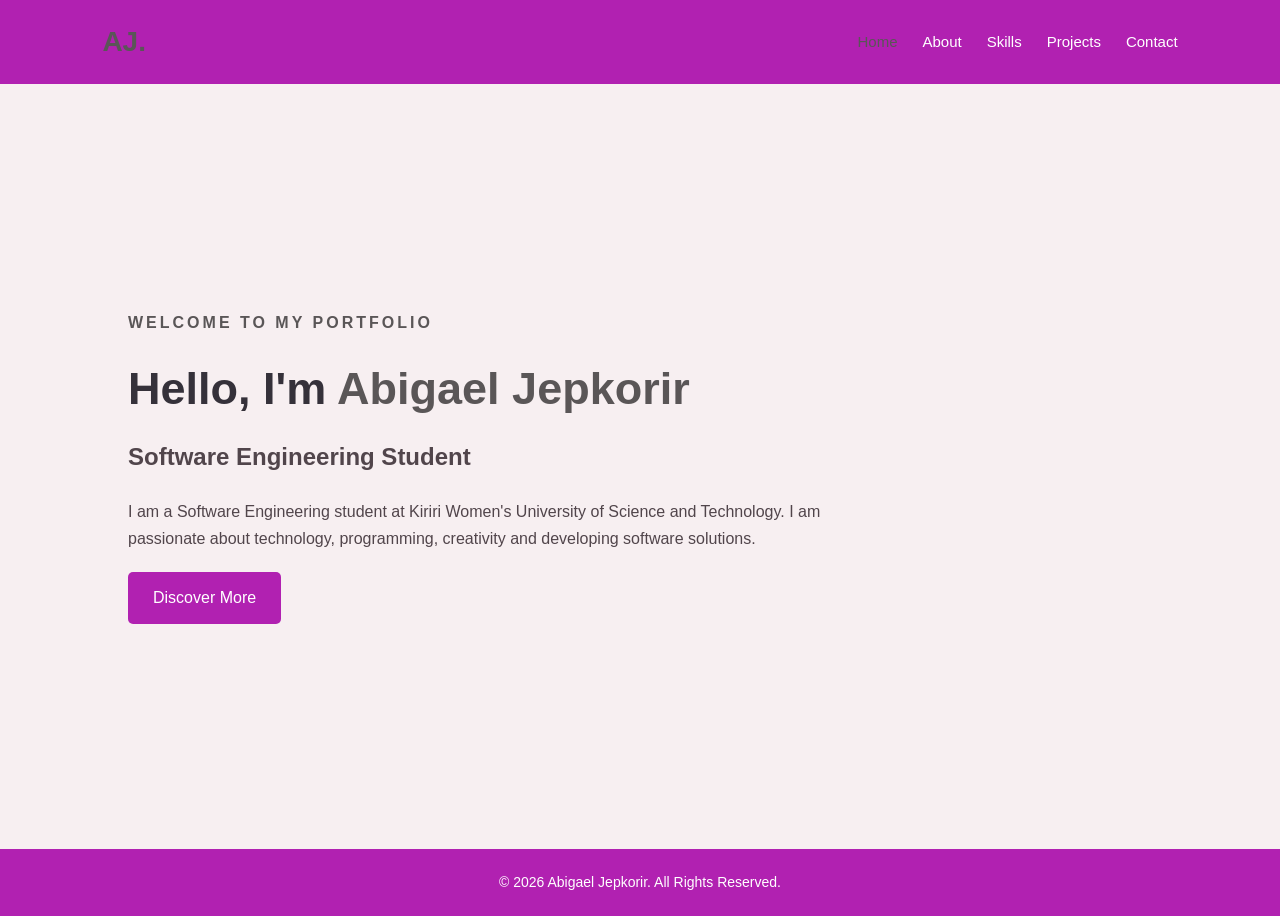
<file: index.html>
<!DOCTYPE html>
<html lang="en">
<head>
    <meta charset="UTF-8">
    <meta name="viewport" content="width=device-width, initial-scale=1.0">
    <title>Abigael Jepkorir | Portfolio</title>
    <link rel="stylesheet" href="style.css">
</head>
<body>

    <header>
        <nav class="navbar">
            <a href="index.html" class="logo">AJ.</a>

            <ul class="nav-links">
                <li><a href="index.html" class="active">Home</a></li>
                <li><a href="about.html">About</a></li>
                <li><a href="skills.html">Skills</a></li>
                <li><a href="projects.html">Projects</a></li>
                <li><a href="contact.html">Contact</a></li>
            </ul>
        </nav>
    </header>

    <main class="home">
        <div class="home-content">
            <p class="intro">WELCOME TO MY PORTFOLIO</p>

            <h1>Hello, I'm <span>Abigael Jepkorir</span></h1>

            <h2>Software Engineering Student</h2>

            <p>
                I am a Software Engineering student at
                Kiriri Women's University of Science and Technology.
                I am passionate about technology, programming,
                creativity and developing software solutions.
            </p>

            <a href="about.html" class="btn">Discover More</a>
        </div>
    </main>

    <footer>
        <p>&copy; 2026 Abigael Jepkorir. All Rights Reserved.</p>
    </footer>

</body>
</html>
</file>
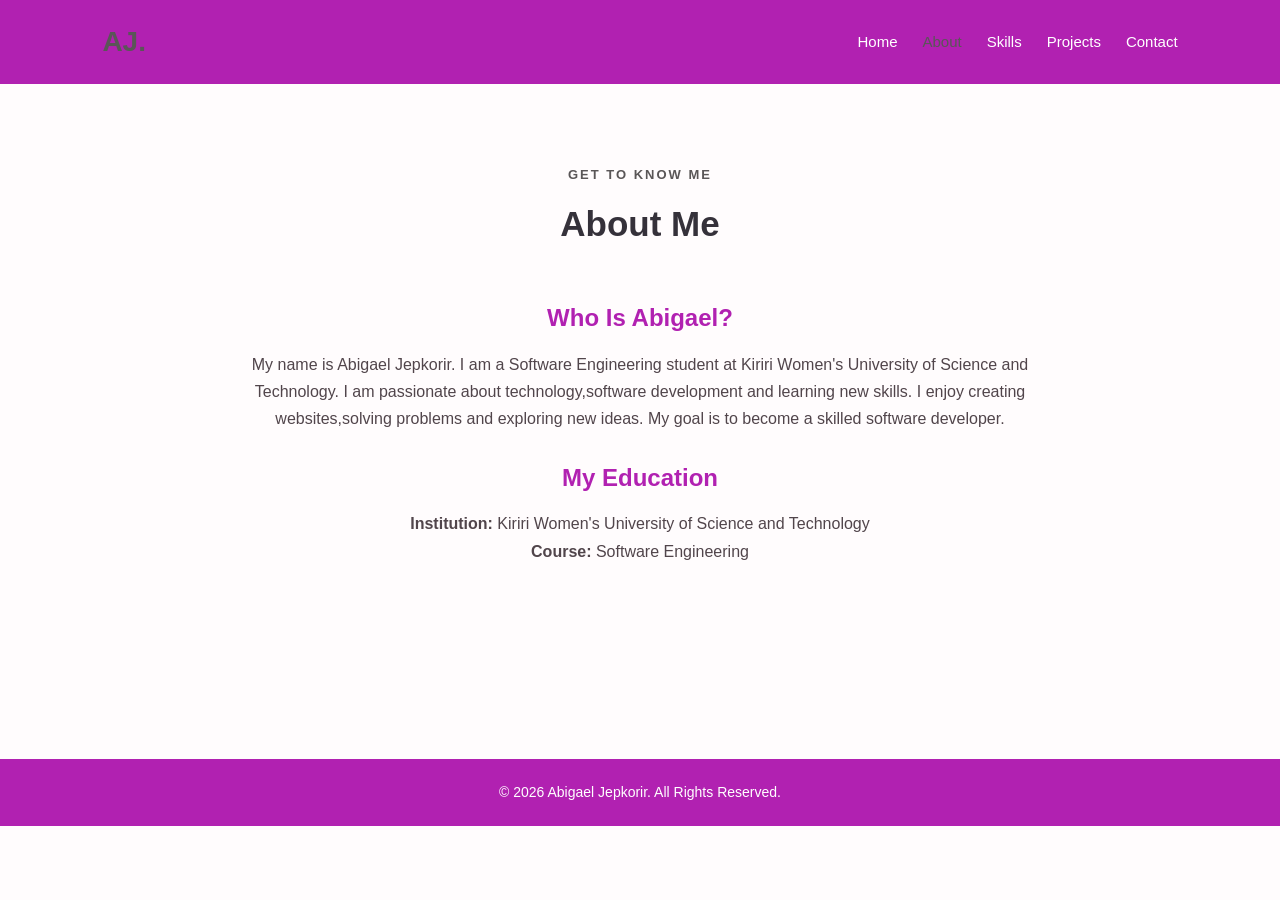
<file: about.html>
<!DOCTYPE html>
<html lang="en">
<head>
    <meta charset="UTF-8">
    <meta name="viewport" content="width=device-width, initial-scale=1.0">
    <title>About Me | Abigail Jepkorir</title>
    <link rel="stylesheet" href="style.css">
</head>
<body>

    <header>
        <nav class="navbar">
            <a href="index.html" class="logo">AJ.</a>

            <ul class="nav-links">
                <li><a href="index.html">Home</a></li>
                <li><a href="about.html" class="active">About</a></li>
                <li><a href="skills.html">Skills</a></li>
                <li><a href="projects.html">Projects</a></li>
                <li><a href="contact.html">Contact</a></li>
            </ul>
        </nav>
    </header>

    <main class="section">
        <div class="section-heading">
            <p>GET TO KNOW ME</p>
            <h1>About Me</h1>
        </div>

        <div class="about-content">
            <h2>Who Is Abigael?</h2>

            <p>
                My name is Abigael Jepkorir. I am a Software
                Engineering student at Kiriri Women's University
                of Science and Technology.

                I am passionate about technology,software 
                development and learning new skills.

                I enjoy creating websites,solving problems
                and exploring new ideas.

                My goal is to become a skilled software developer.
            </p>

            <h2>My Education</h2>

            <p>
                <strong>Institution:</strong>
                Kiriri Women's University of Science and Technology
            </p>

            <p>
                <strong>Course:</strong> Software Engineering
            </p>

        </div>
    </main>

    <footer>
        <p>&copy; 2026 Abigael Jepkorir. All Rights Reserved.</p>
    </footer>

</body>
</html>
</file>
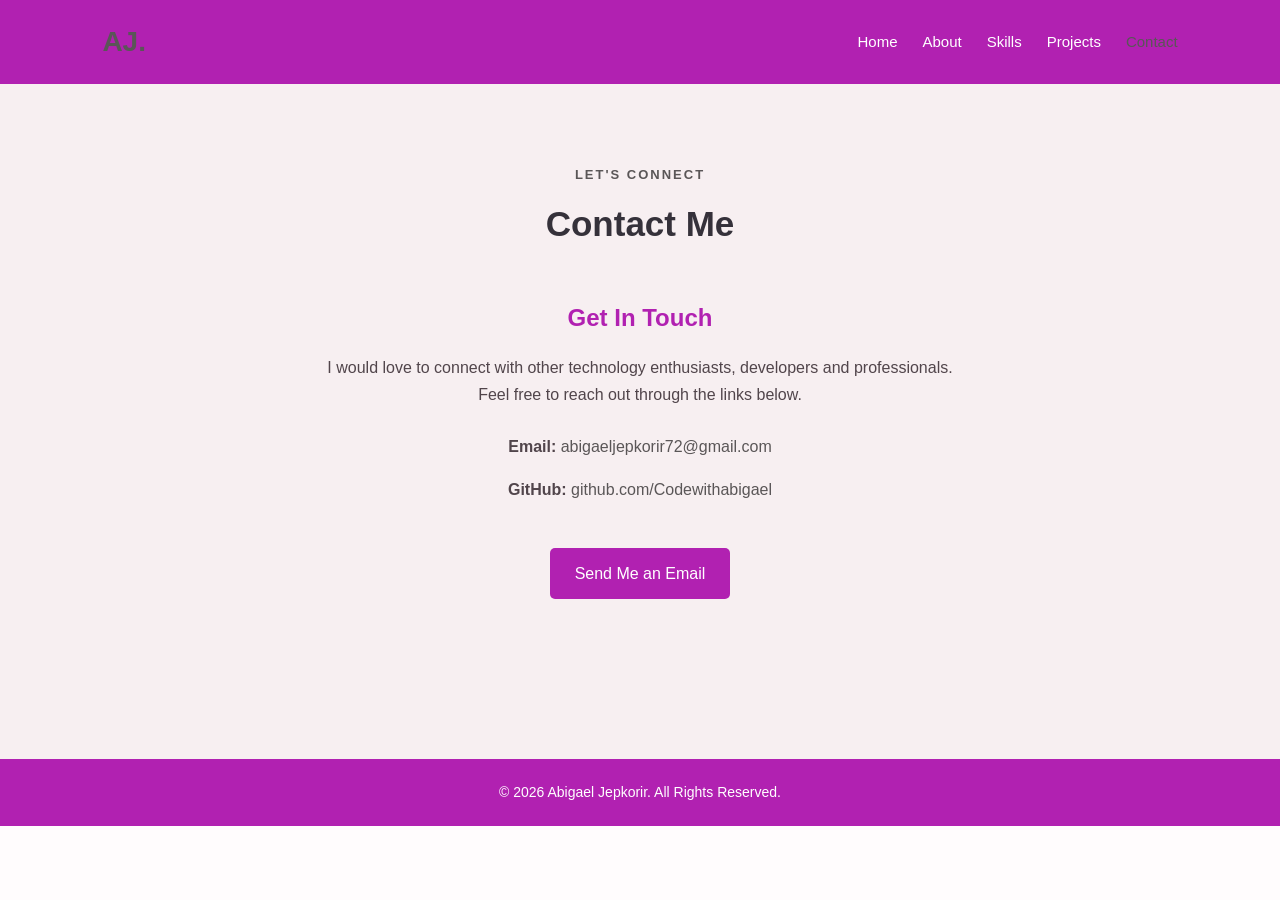
<file: contact.html>
<!DOCTYPE html>
<html lang="en">
<head>
    <meta charset="UTF-8">
    <meta name="viewport" content="width=device-width, initial-scale=1.0">
    <title>Contact Me | Abigael Jepkorir</title>
    <link rel="stylesheet" href="style.css">
</head>
<body>

    <header>
        <nav class="navbar">
            <a href="index.html" class="logo">AJ.</a>

            <ul class="nav-links">
                <li><a href="index.html">Home</a></li>
                <li><a href="about.html">About</a></li>
                <li><a href="skills.html">Skills</a></li>
                <li><a href="projects.html">Projects</a></li>
                <li><a href="contact.html" class="active">Contact</a></li>
            </ul>
        </nav>
    </header>

    <main class="section contact-section">
        <div class="section-heading">
            <p>LET'S CONNECT</p>
            <h1>Contact Me</h1>
        </div>

        <div class="contact-content">

            <h2>Get In Touch</h2>

            <p>
                I would love to connect with other technology
                enthusiasts, developers and professionals.
                Feel free to reach out through the links below.
            </p>

            <div class="contact-details">

                <p>
                    <strong>Email:</strong>
                    <a href="mailto:abigaeljepkorir72@gmail.com">
                        abigaeljepkorir72@gmail.com
                    </a>
                </p>

                <p>
                    <strong>GitHub:</strong>
                    <a href="https://github.com/Codewithabigael"
                       target="_blank"
                       rel="noopener noreferrer">
                        github.com/Codewithabigael
                    </a>
                </p>

            </div>

            <a href="mailto:abigaeljepkorir72@gmail.com" class="btn">
                Send Me an Email
            </a>

        </div>
    </main>

    <footer>
        <p>&copy; 2026 Abigael Jepkorir. All Rights Reserved.</p>
    </footer>

</body>
</html>
</file>
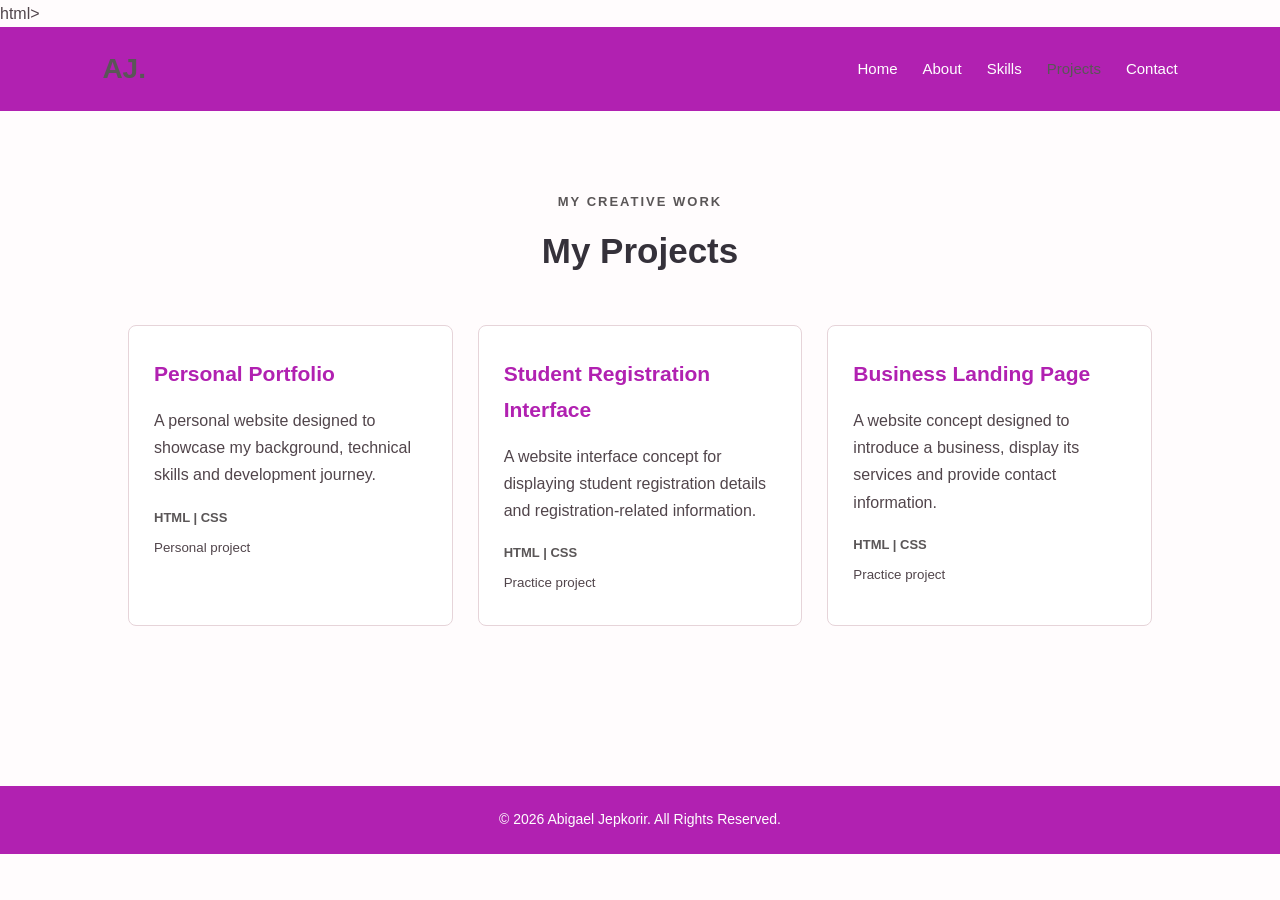
<file: projects.html>
<!DOCTYPE html> html>
<html lang="en">
<head>
    <meta charset="UTF-8">
    <meta name="viewport" content="width=device-width, initial-scale=1.0">
    <title>My Projects | Abigael Jepkorir</title>
    <link rel="stylesheet" href="style.css">
</head>
<body>

    <header>
        <nav class="navbar">
            <a href="index.html" class="logo">AJ.</a>

            <ul class="nav-links">
                <li><a href="index.html">Home</a></li>
                <li><a href="about.html">About</a></li>
                <li><a href="skills.html">Skills</a></li>
                <li><a href="projects.html" class="active">Projects</a></li>
                <li><a href="contact.html">Contact</a></li>
            </ul>
        </nav>
    </header>

    <main class="section">
        <div class="section-heading">
            <p>MY CREATIVE WORK</p>
            <h1>My Projects</h1>
        </div>

        <div class="projects-container">

            <div class="project-card">
                <h2>Personal Portfolio</h2>

                <p>
                    A personal website designed to showcase
                    my background, technical skills and
                    development journey.
                </p>

                <span>HTML | CSS</span>
                <small>Personal project</small>
            </div>

            <div class="project-card">
                <h2>Student Registration Interface</h2>

                <p>
                    A website interface concept for displaying
                    student registration details and
                    registration-related information.
                </p>

                <span>HTML | CSS</span>
                <small>Practice project</small>
            </div>

            <div class="project-card">
                <h2>Business Landing Page</h2>

                <p>
                    A website concept designed to introduce
                    a business, display its services and
                    provide contact information.
                </p>

                <span>HTML | CSS</span>
                <small>Practice project</small>
            </div>

        </div>
    </main>

    <footer>
        <p>&copy; 2026 Abigael Jepkorir. All Rights Reserved.</p>
    </footer>

</body>
</html>
</file>
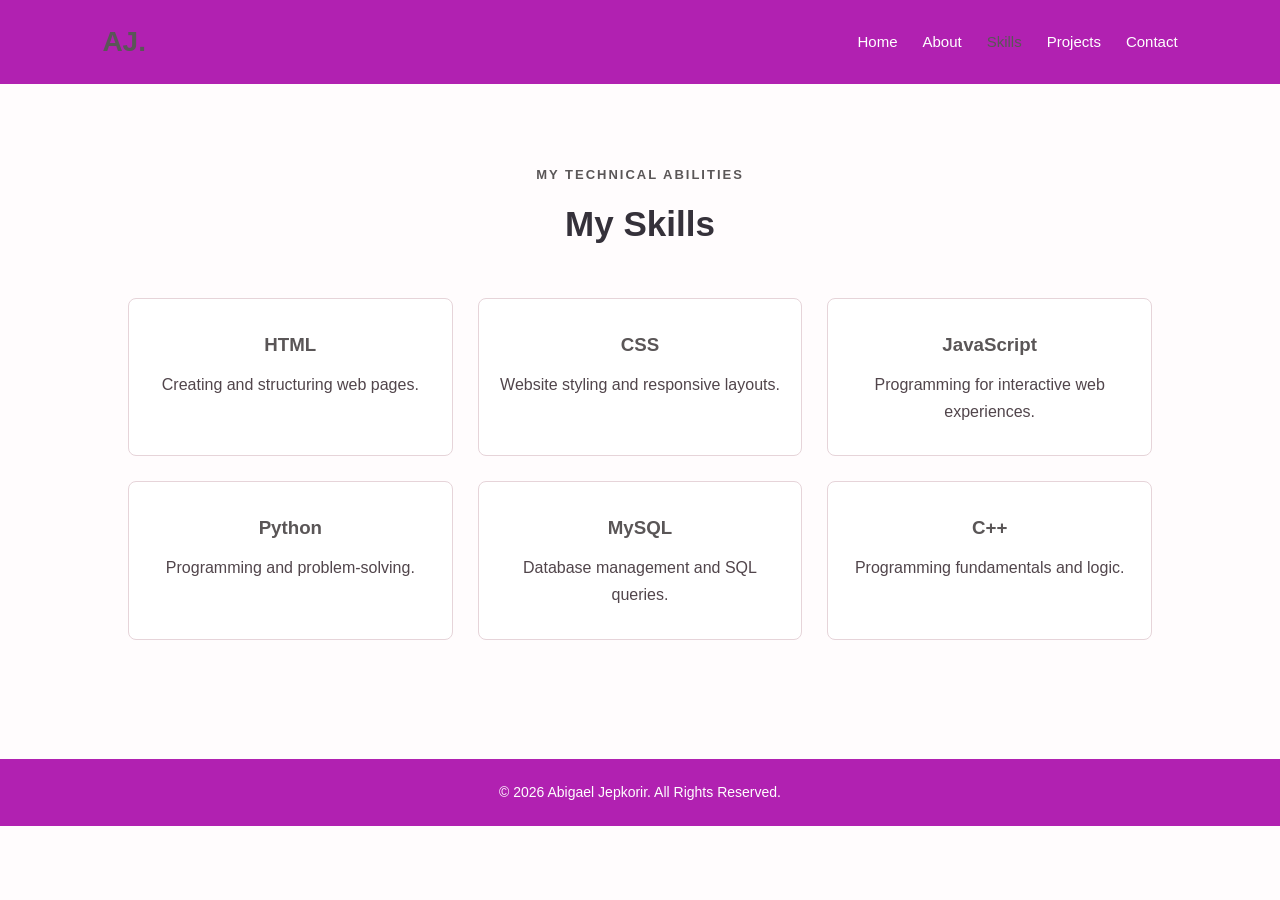
<file: skills.html>
<!DOCTYPE html>
<html lang="en">
<head>
    <meta charset="UTF-8">
    <meta name="viewport" content="width=device-width, initial-scale=1.0">
    <title>My Skills | Abigael Jepkorir</title>
    <link rel="stylesheet" href="style.css">
</head>
<body>

    <header>
        <nav class="navbar">
            <a href="index.html" class="logo">AJ.</a>

            <ul class="nav-links">
                <li><a href="index.html">Home</a></li>
                <li><a href="about.html">About</a></li>
                <li><a href="skills.html" class="active">Skills</a></li>
                <li><a href="projects.html">Projects</a></li>
                <li><a href="contact.html">Contact</a></li>
            </ul>
        </nav>
    </header>

    <main class="section">
        <div class="section-heading">
            <p>MY TECHNICAL ABILITIES</p>
            <h1>My Skills</h1>
        </div>

        <div class="skills-container">

            <div class="skill-card">
                <h3>HTML</h3>
                <p>Creating and structuring web pages.</p>
            </div>

            <div class="skill-card">
                <h3>CSS</h3>
                <p>Website styling and responsive layouts.</p>
            </div>

            <div class="skill-card">
                <h3>JavaScript</h3>
                <p>Programming for interactive web experiences.</p>
            </div>

            <div class="skill-card">
                <h3>Python</h3>
                <p>Programming and problem-solving.</p>
            </div>

            <div class="skill-card">
                <h3>MySQL</h3>
                <p>Database management and SQL queries.</p>
            </div>

            <div class="skill-card">
                <h3>C++</h3>
                <p>Programming fundamentals and logic.</p>
            </div>

        </div>
    </main>

    <footer>
        <p>&copy; 2026 Abigael Jepkorir. All Rights Reserved.</p>
    </footer>

</body>
</html>
</file>
<file: style.css>
/* =====================================
   1. ROOT COLOUR VARIABLES
   CHANGE YOUR COLOURS HERE
===================================== */

:root {
    --primary-color: #b121b1;
    --secondary-color: #5a5657;
    --background-color: #FFFCFD;
    --section-color: #F7EFF1;
    --text-color: #51454B;
    --heading-color: #35313A;
    --card-color: #FFFFFF;
    --border-color: #E6D4D9;
}


/* =====================================
   2. GENERAL STYLING
===================================== */

* {
    margin: 0;
    padding: 0;
    box-sizing: border-box;
    scroll-behavior: smooth;
}

body {
    font-family: Arial, Helvetica, sans-serif;
    background-color: var(--background-color);
    color: var(--text-color);
    line-height: 1.7;
}

a {
    text-decoration: none;
    color: inherit;
}

ul {
    list-style: none;
}


/* =====================================
   3. NAVIGATION BAR
===================================== */

header {
    background-color: var(--primary-color);
    padding: 18px 8%;
}

.navbar {
    display: flex;
    justify-content: space-between;
    align-items: center;
}

.logo {
    color: var(--secondary-color);
    font-size: 28px;
    font-weight: bold;
}

.nav-links {
    display: flex;
    gap: 25px;
}

.nav-links a {
    color: #FFFFFF;
    font-size: 15px;
    transition: 0.3s;
}

.nav-links a:hover,
.nav-links a.active {
    color: var(--secondary-color);
}


/* =====================================
   4. HOME PAGE
===================================== */

.home {
    min-height: 85vh;
    display: flex;
    align-items: center;
    padding: 80px 10%;
    background-color: var(--section-color);
}

.home-content {
    max-width: 750px;
}

.intro {
    color: var(--secondary-color);
    font-weight: bold;
    letter-spacing: 3px;
    margin-bottom: 15px;
}

.home h1 {
    font-size: 45px;
    color: var(--heading-color);
    margin-bottom: 10px;
}

.home h1 span {
    color: var(--secondary-color);
}

.home h2 {
    font-size: 24px;
    margin-bottom: 20px;
}


/* =====================================
   5. BUTTONS
===================================== */

.btn {
    display: inline-block;
    background-color: var(--primary-color);
    color: #FFFFFF;
    padding: 12px 25px;
    margin-top: 20px;
    border-radius: 5px;
    transition: 0.3s;
}

.btn:hover {
    background-color: var(--secondary-color);
}


/* =====================================
   6. GENERAL SECTIONS
===================================== */

.section {
    min-height: 75vh;
    padding: 80px 10%;
}

.section-heading {
    text-align: center;
    margin-bottom: 45px;
}

.section-heading p {
    color: var(--secondary-color);
    font-weight: bold;
    letter-spacing: 2px;
    font-size: 13px;
}

.section-heading h1 {
    font-size: 35px;
    color: var(--heading-color);
    margin-top: 8px;
}


/* =====================================
   7. ABOUT PAGE
===================================== */

.about-content {
    max-width: 800px;
    margin: auto;
    text-align: center;
}

.about-content h2 {
    color: var(--primary-color);
    margin: 25px 0 12px;
}


/* =====================================
   8. SKILLS PAGE
===================================== */

.skills-container {
    display: grid;
    grid-template-columns: repeat(3, 1fr);
    gap: 25px;
}

.skill-card {
    background-color: var(--card-color);
    padding: 30px 20px;
    text-align: center;
    border: 1px solid var(--border-color);
    border-radius: 8px;
    transition: 0.3s;
}

.skill-card:hover {
    transform: translateY(-5px);
    border-color: var(--secondary-color);
}

.skill-card h3 {
    color: var(--secondary-color);
    margin-bottom: 10px;
}


/* =====================================
   9. PROJECTS PAGE
===================================== */

.projects-container {
    display: grid;
    grid-template-columns: repeat(3, 1fr);
    gap: 25px;
}

.project-card {
    background-color: var(--card-color);
    padding: 30px 25px;
    border: 1px solid var(--border-color);
    border-radius: 8px;
    transition: 0.3s;
}

.project-card:hover {
    transform: translateY(-5px);
    border-color: var(--secondary-color);
}

.project-card h2 {
    color: var(--primary-color);
    font-size: 21px;
    margin-bottom: 15px;
}

.project-card p {
    margin-bottom: 18px;
}

.project-card span {
    display: block;
    color: var(--secondary-color);
    font-weight: bold;
    font-size: 13px;
}

.project-card small {
    display: block;
    margin-top: 8px;
    color: var(--text-color);
}


/* =====================================
   10. CONTACT PAGE
===================================== */

.contact-section {
    background-color: var(--section-color);
}

.contact-content {
    max-width: 650px;
    margin: auto;
    text-align: center;
}

.contact-content h2 {
    margin-bottom: 15px;
    color: var(--primary-color);
}

.contact-details {
    margin: 25px 0;
}

.contact-details p {
    margin-bottom: 15px;
}

.contact-details a {
    color: var(--secondary-color);
    overflow-wrap: anywhere;
}

.contact-details a:hover {
    text-decoration: underline;
}


/* =====================================
   11. FOOTER
===================================== */

footer {
    background-color: var(--primary-color);
    color: #FFFFFF;
    text-align: center;
    padding: 22px;
    font-size: 14px;
}


/* =====================================
   12. RESPONSIVE DESIGN
===================================== */

@media (max-width: 768px) {

    header {
        padding: 15px 5%;
    }

    .navbar {
        flex-direction: column;
        gap: 15px;
    }

    .nav-links {
        gap: 15px;
        flex-wrap: wrap;
        justify-content: center;
    }

    .home {
        padding: 65px 7%;
    }

    .home h1 {
        font-size: 35px;
    }

    .section {
        padding: 60px 7%;
    }

    .skills-container,
    .projects-container {
        grid-template-columns: repeat(2, 1fr);
    }
}

@media (max-width: 480px) {

    .nav-links {
        gap: 10px;
    }

    .nav-links a {
        font-size: 13px;
    }

    .home h1 {
        font-size: 29px;
    }

    .section-heading h1 {
        font-size: 28px;
    }

    .skills-container,
    .projects-container {
        grid-template-columns: 1fr;
    }
}
</file>
